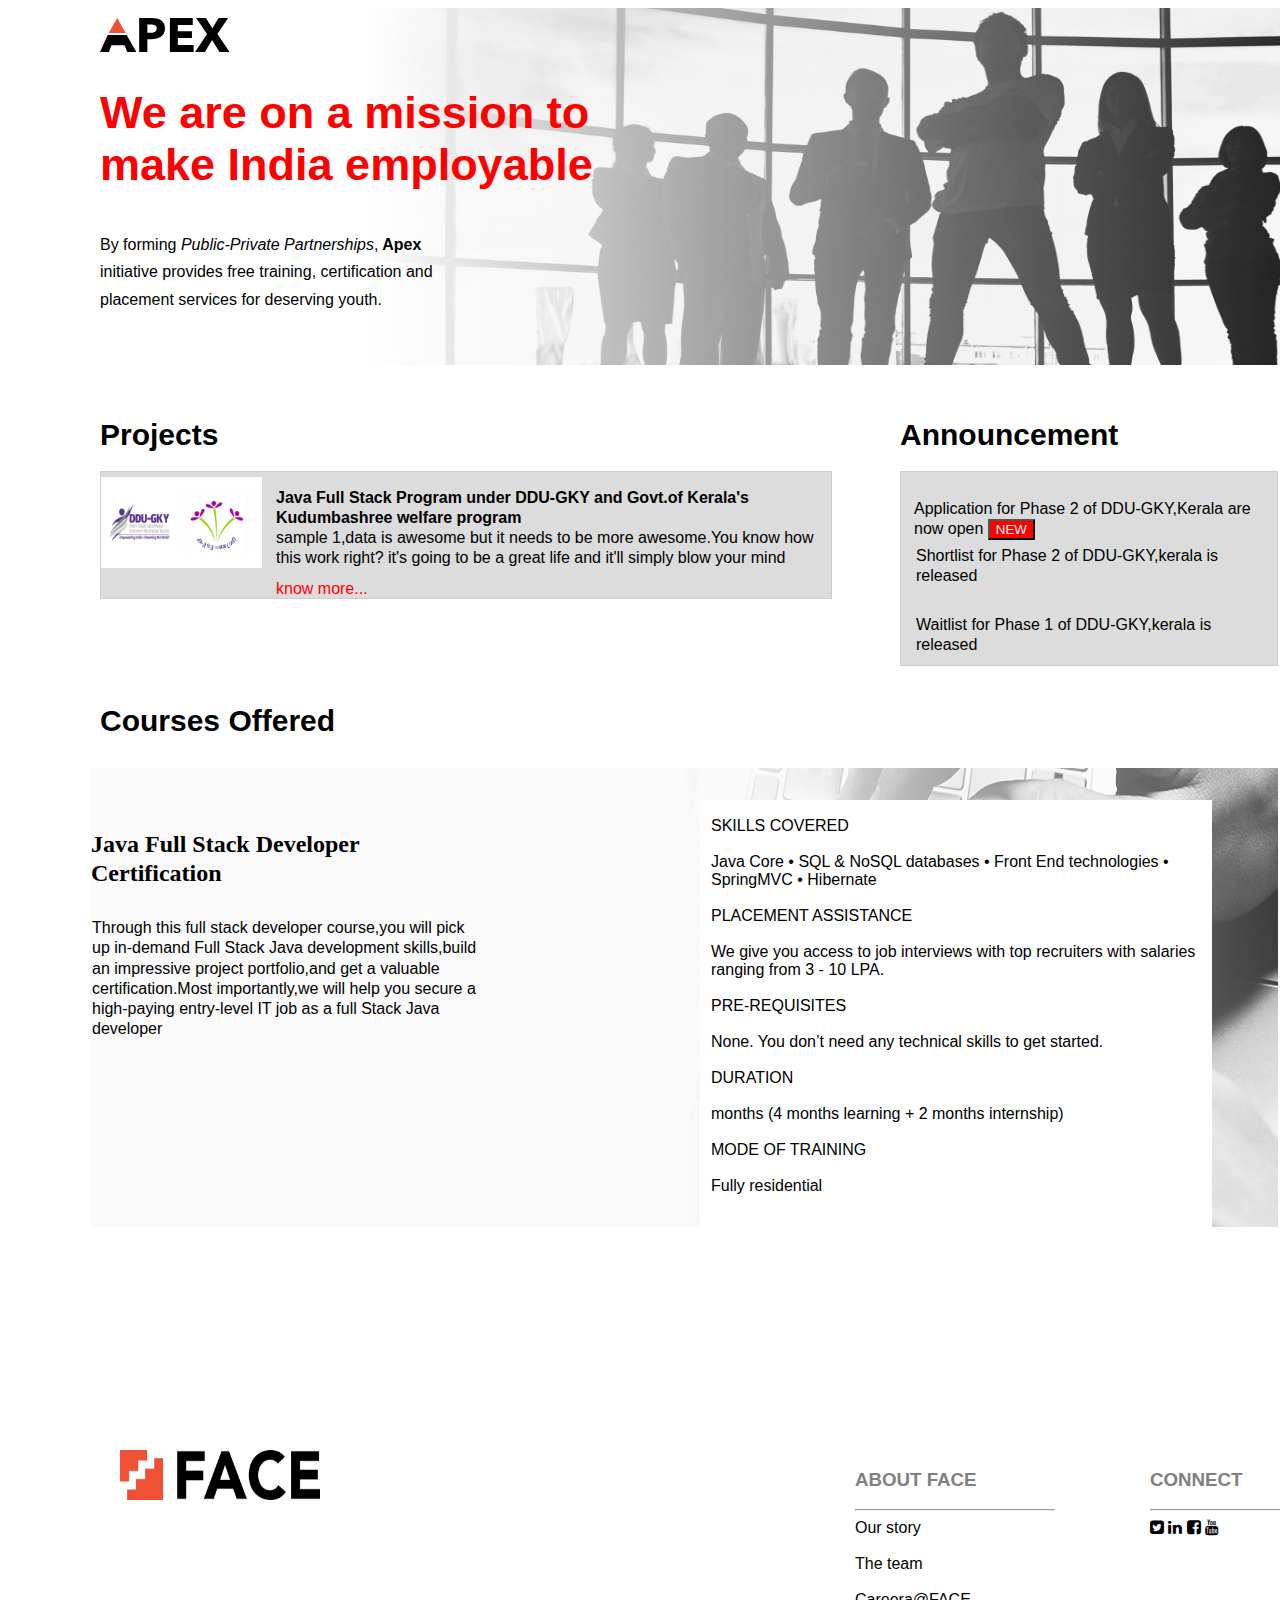
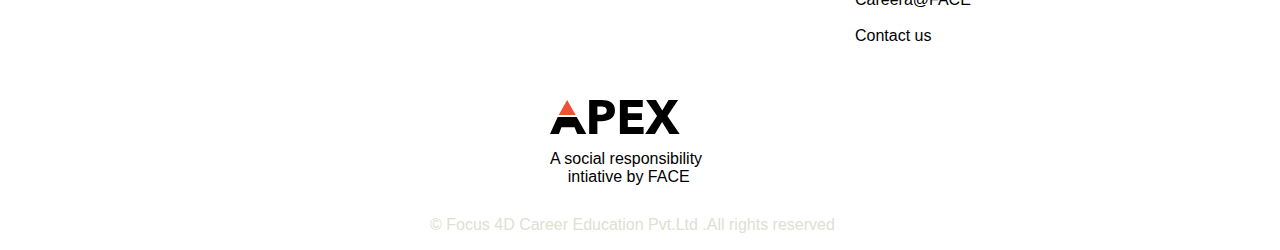
<file: project4Main/index.html>
<html>
<head>
  <link rel="stylesheet" href="index.css">
  <link rel="stylesheet" href="https://cdnjs.cloudflare.com/ajax/libs/font-awesome/4.7.0/css/font-awesome.min.css">
  <title>1FACE</title>
</head>
<body style="font-family:helvetica;">
  <img src="background image.png" style="width: 1342px;height: 357px;">
  <div>
    <img src="Apex logo.svg" style=" position:absolute; left:100px; top: 18px;">
    <h1  style="color:red;left:100px;position:absolute;top:57px;font-size: 45px;">We are on a mission to <br>make India employable</h1>
    <p style="left: 100px;top: 215px;position: absolute; line-height: 27.3px;">By forming<i> Public-Private Partnerships</i>,<b> Apex</b> <br> initiative provides free training, certification and <br>placement services for deserving youth.</p>
    <p style="left: 100px;top: 388px;position: absolute; font-size: 30px;"><b> Projects</b></p>
    <div class="prout">
      <img src="ddu.png" style=" position:absolute; width: 161px; top:5px;">
      <p style="position: absolute; line-height: 20.3px;padding-left: 175px;"><b>Java Full Stack Program under DDU-GKY and Govt.of Kerala's<br>Kudumbashree welfare program</b></p>
      <p style="position: absolute; line-height: 20.3px;padding-left: 175px; padding-top: 40px;">sample 1,data is awesome but it needs to be more awesome.You know how<br>this work right? it's going to be a great life and it'll simply blow your mind</p>
    <br><br><br><br><br><br>  <a href="#" style=" padding-left: 175px;padding-top:102px;">know more...</a>
    </div>
    <p style="left: 900px;top: 388px;position: absolute; font-size: 30px;"><b>Announcement</b></p>
    <div class="anout">
    <p style="position: absolute; line-height: 20.3px;padding-left: 175px;">
    <p style="position: absolute; line-height: 20.3px;padding-left: 13px;padding-top: 11px;">Application for Phase 2 of DDU-GKY,Kerala are<br>now open <button type="button" name="button">NEW</button></p>
    <p style="position: absolute; line-height: 20.3px;padding-left: 15px; padding-top: 58px;">Shortlist for Phase 2 of DDU-GKY,kerala is<br>released</p>
    <p style="position: absolute; line-height: 20.3px;padding-left: 15px; padding-top: 127px;">Waitlist for Phase 1 of DDU-GKY,kerala is released</p>
    </div>
    <p style="left: 100px;top: 674px;position: absolute; font-size: 30px;"><b> Courses Offered</b></p>
    <div class="co">
      <img src="the image.png" style="position: absolute;width: 1188px;top: 768px;left: 90px;height:459;">
      <p style="position: absolute;line-height: 29.3px;padding-left: 83px;padding-top: 441px;font-size: 24px;font-family:cursive; "><b>Java Full Stack Developer<br>Certification</b></p>
      <p style="position: absolute; line-height: 20.3px;padding-left: 84px;padding-top: 537px;">Through this full stack developer course,you will pick<br> up in-demand Full Stack Java development skills,build<br>an impressive project portfolio,and get a valuable<br>certification.Most importantly,we will help you secure a<br>high-paying entry-level IT job as a full Stack Java<br>developer</p>
      <div class="skills">
      <p>SKILLS COVERED <br> <br>Java Core • SQL & NoSQL databases • Front End technologies • SpringMVC • Hibernate <br> <br>PLACEMENT ASSISTANCE  <br> <br>We give you access to job interviews with top recruiters with salaries ranging from 3 - 10 LPA. <br> <br>PRE-REQUISITES <br> <br>None. You don’t need any technical skills to get started. <br><br>DURATION <br><br>months (4 months learning + 2 months internship) <br><br>MODE OF TRAINING <br><br>Fully residential</p>

    </div>

    </div>
    <div class="animation">
    <marquee><img src="c3.png " height="150px" width="200px">
       <img src="c4.png" height="150px" width="200px">
      <img src="c5.png" height="150px" width="200px">
      <img src="c6.png" height="150px" width="200px">
       <img src="c7.png" height="150px" width="200px">
        <img src="c8.png" height="150px" width="200px">
        <img src="c9.png" height="150px" width="200px">
         <img src="c10.png" height="150px" width="200px">
         <img src="c11.png" height="150px" width="200px">
          <img src="c12.png" height="150px" width="200px"></marquee>
      </div>
      <div class="aboutface">
        <h3 class="aboutfacetext">ABOUT FACE</h3> <hr>
        <a href="#">Our story</a><br><br>
        <a href="#">The team</a><br><br>
        <a href="#">Careera@FACE</a><br><br>
        <a href="#">Contact us</a>

      </div>
      <div class="connect">
        <h3 class="connecttext">CONNECT</h3> <hr>
        <i class="fa fa-twitter-square"></i>
        <i class='fa fa-linkedin'></i>
        <i class='fa fa-facebook-square'></i>
        <i class="fa fa-youtube"></i>
      </div>
      <div class="face">
        <img src="Group.png" height="50px" width="200px">
      </div>
      <div class="face2">
        <img src="Apex logo.svg" >
        <p>A social responsibility <br>&nbsp &nbsp intiative by FACE</p>
        </div>
<div class="copy">
  <p>&copy Focus 4D Career Education Pvt.Ltd .All rights reserved</p>
</div>


  </div>
</body>
</file>
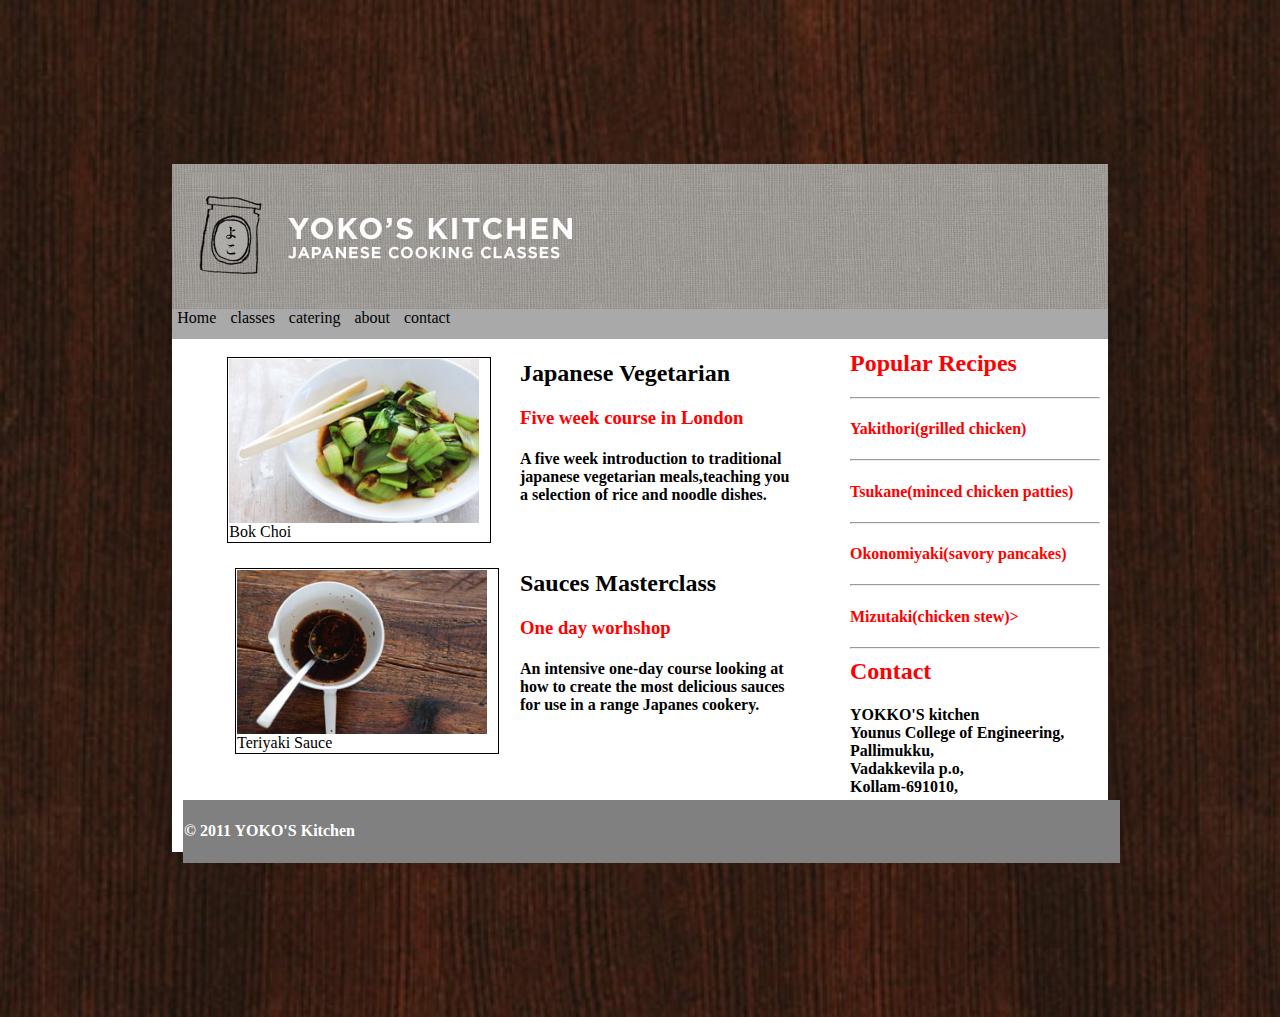
<file: cookieMain/css/index.html>
<html>
    <head>
          <title>login</title>
    </head>
	<style>
	body{
    background-image:url(dark-wood.jpg);
	background-size:100%;
	align:center;
    }
	.a{
	align:center;
	width:58.5em;
	height:43em;
	margin:13%;
	background-color:white;
	}
	.a1{
	width:100%;
	height:30px;
	background-color:darkgray;


	}
  .a1 a{
    color: black;
    width:60px;
    height: 5px;
    text-decoration: none;
    padding:5px;

  }


  .a1 a:hover{

    background-color: white;
    width: 10px;
    height: 90px;
    


  }
	.j{
	border:1px solid black;
	padding:1px;
	width:260px;
	margin-left:15px;
	margin-top:18px;
	}
	.l{
	border:1px solid black;
	padding:1px;
	width:260px;
	margin-left:15px;
	margin-top:18px;
	}
	.c
	{
	display:inline;
	text-decoration:none;
	color:white;
	padding:30px;
	}
	.d{
	border=1px ;
	border-color="black";
	border-width: thin;
	}
	.e{

    position: absolute; visibility: visible; left: 520px; top: 340px; height: 250px; width: 280px; z-index: 200;
	}
	.f{
	position: absolute; visibility: visible; left: 180px; top: 550px; height: 250px; width:280px; z-index: 200;
	}
	.g{
	position: absolute; visibility: visible; left: 520px; top: 550px; height: 250px; width: 280px; z-index: 200;
	}
	.h{
	position: absolute; visibility: visible; left: 850px; top: 330px; height: 200px; width: 250px; z-index: 200;
	}
     .i{
	 position: absolute; visibility: visible; left: 850px; top: 620px; height: 200px; width: 250px; z-index: 200;
	 }
	 .k{
	  display:block;
	  position: absolute;
      right: 20p;
      width: 935px;
      right: -20px;
      right: -20px;
      top: 180px;
	  background-color:gray;
	  color:white;
	  padding:1px 1px;
	 }

	</style>
	<body>
	<div class="a">
	<header style="background-image:url('header.jpg'); height:145px; width:100%"></header>
	<div class="a1">
	<a  href="#">Home</a>
	<a  href="#">classes</a>
	<a  href="#">catering</a>
	<a  href ="#">about</a>
	<a  href="#">contact</a>


	</div>
	<div class="d">
	<figure>
	<div class="j">
	<img src="bok-choi.jpg" heigh="150" width="250" >
	<figcaption>Bok Choi</figcaption></div></figure></div>

	<div class="e">
	<h2>Japanese Vegetarian</h2><h3 style="color:Red";>Five week course in London </h3>
	<h4>A five week introduction to traditional japanese vegetarian meals,teaching you a selection of rice and noodle dishes.</h4>
	</div>
	<div class="f">
	<figure>
	<div class="l">
	<img src="teriyaki.jpg" heigh="150" width="250" >
	<figcaption>Teriyaki Sauce</figcaption></div></figure></div>
	<div class="g">
	<h2>Sauces Masterclass</h2><h3 style="color:Red";>One day worhshop </h3>
	<h4>An intensive one-day course looking at how to create the most delicious sauces for use in a range Japanes cookery.</h4>
	</div>
	<div class="h">
	<h2 style="color:Red";>Popular Recipes</h2><hr>
	<h4 style="color:Red";>Yakithori(grilled chicken)</h4><hr>
	<h4 style="color:Red";>Tsukane(minced chicken patties)</h4><hr>
	<h4 style="color:Red";>Okonomiyaki(savory pancakes)</h4><hr>
	<h4 style="color:Red";>Mizutaki(chicken stew)> </h4><hr>
   </div>
   <div class="i">
   <br><h2 style="color:Red";>Contact</h2>
   <h4>YOKKO'S kitchen <br>Younus College of Engineering,<br>Pallimukku,<br>Vadakkevila p.o,<br>Kollam-691010,</h4>
   <div class="k">
   <h4>&copy 2011 YOKO'S Kitchen </h4>
   </div>
 </div>
</div>
	</body>
</html>
</file>
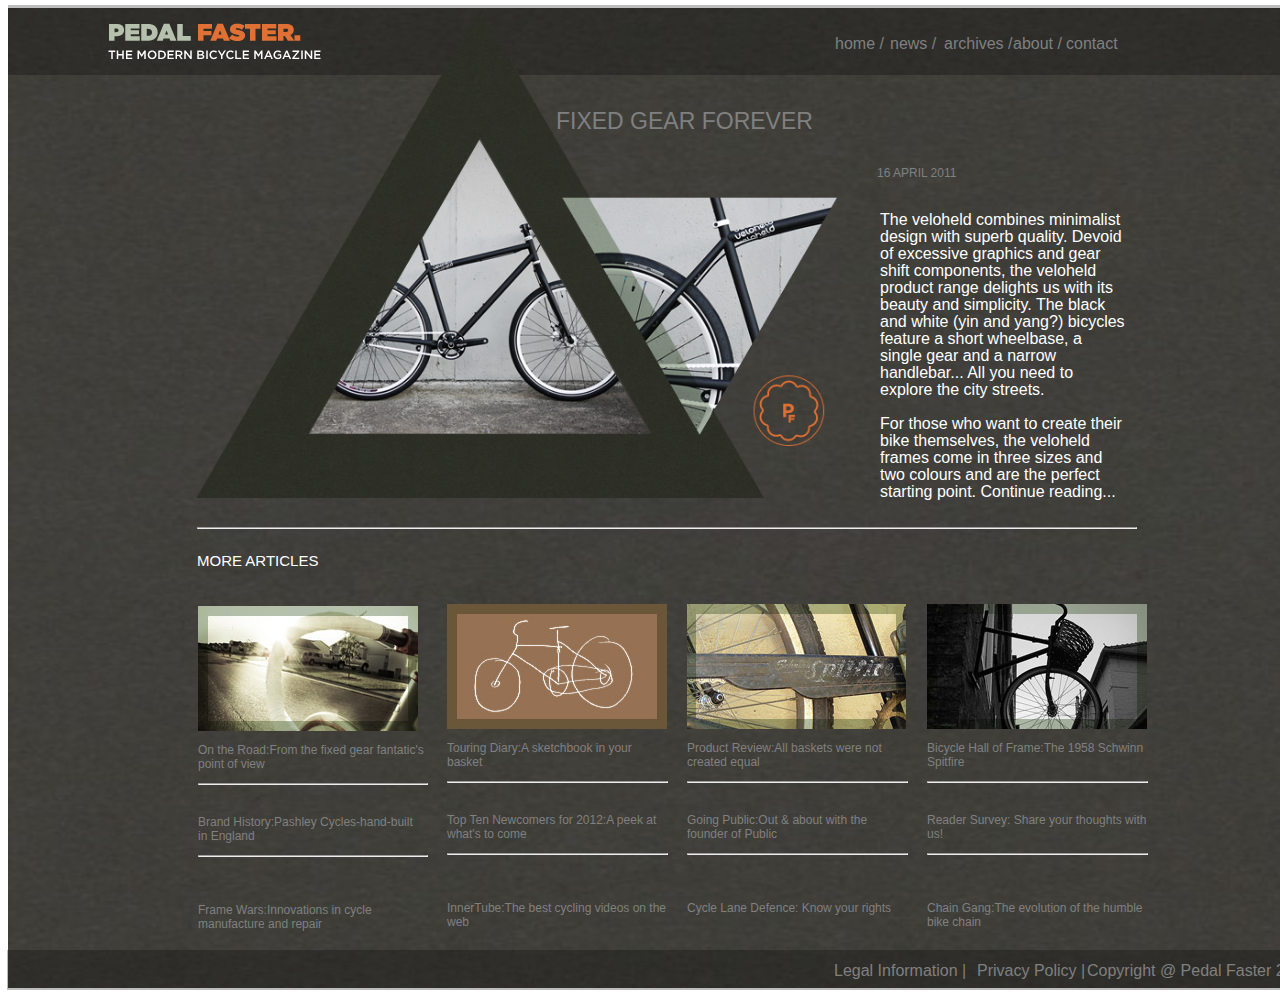
<file: cycleMain/indexc.html>
<html>
    <head>
     <link rel="stylesheet" href="indexc.css">
     <link rel="stylesheet" href="https://cdnjs.cloudflare.com/ajax/libs/font-awesome/4.7.0/css/font-awesome.min.css">
       <title>CYCLE</title>
</head>
<body style="font-family:helvetica;">
  <!-- <main div start> -->
  <div class="backgroundimage">
    <img src="bg.jpg" style="width: 1342px;height: 980px;">
    <!-- <header div start> -->
    <div class="blackcolor">
      <div class="logo">
      <img src="logo.png">
      <a href="#">home  /</a>
      <a href="#" style="left:882px;">news /</a>
      <a href="#" style="left:936px;">archives /</a>
      <a href="#" style="left:1005px;">about /</a>
      <a href="#" style="left:1058px;">contact</a>
      </div>
    </div>
    <!-- <header div ends> -->
      <div >
      <!-- <triangle div start> -->
      <img src="bg-triangle.png"style="position: absolute;top: 8px;width: 569px;left: 196px;">
      <img src="triangles.png" style="position: absolute;top: 139px;width: 529px;left: 308px;">
      <p style="position: absolute;top: 85px;left: 556px;color: gray; font-size: 23px;">FIXED GEAR FOREVER </p>
      <p style="position: absolute;top: 154px;left: 877px;color: gray; font-size: 12px;">16 APRIL 2011</p>
      <div class="para">
        <p>The veloheld combines minimalist design with superb quality. Devoid of excessive graphics and gear shift components,
           the veloheld product range delights us with its beauty and simplicity. The black and white (yin and yang?) bicycles
           feature a short wheelbase, a single gear and a narrow handlebar... All you need to explore the city streets.<br><br>
           For those who want to create their bike themselves, the veloheld frames come in three sizes and two colours and are
           the perfect starting point. Continue reading...</p><br>
     </div>
    </div>
    <!-- <triangle div ends> -->
<div class="morearticles">
  <!-- <main article division start> -->
      <hr>
    <p style="position: absolute; color: white;font-size: 15px;font-family:helvetica;">MORE ARTICLES</p>
    <!-- <1st small article division > -->
    <div class="fig1">
      <img src="more1.jpg">
      <p style="font-size:12px; font-family:helvetica;color:gray;" >On the Road:From the fixed gear fantatic's<br>point of view<br><hr></p>
      <p style="font-size:12px; font-family:helvetica;color:gray;"><br>Brand History:Pashley Cycles-hand-built<br>in England<br><hr></p><br>
      <p style="font-size:12px; font-family:helvetica;color:gray;">Frame Wars:Innovations in cycle<br>manufacture and repair</p>
     </div>
     <!-- <ends 1st small article> -->
     <!-- <2st small article division > -->
     <div class="fig2">
       <img src="more2.jpg">
       <p style="font-size:12px ;font-family:helvetica;color:gray;" >Touring Diary:A sketchbook in your<br>basket<br><hr></p>
       <p style="font-size:12px;font-family:helvetica;color:gray;"><br>Top Ten Newcomers for 2012:A peek at<br>what's to come<br><hr></p><br>
       <p style="font-size:12px;font-family:helvetica;color:gray;">InnerTube:The best cycling videos on the <br>web</p>
     </div>
     <!-- <ends 2nd small article division > -->
     <!-- <4th small article division > -->
     <div class="fig4">
       <img src="more3.jpg">
       <p style="font-size:12px ;font-family:helvetica;color:gray;" >Bicycle Hall of Frame:The 1958 Schwinn<br>Spitfire<br><hr></p>
       <p style="font-size:12px;font-family:helvetica;color:gray;"><br>Reader Survey: Share your thoughts with<br>us!<br><hr></p><br>
       <p style="font-size:12px;font-family:helvetica;color:gray;">Chain Gang:The evolution of the humble<br>bike chain</p>
     </div>

     <!-- <ends 4th small article division > -->
      <!-- <3rd small article division start > -->
     <div class="fig3">
       <img src="more4.jpg">
       <p style="font-size:12px ;font-family:helvetica;color:gray;" >Product Review:All baskets were not <br>created equal<br><hr></p>
       <p style="font-size:12px;font-family:helvetica;color:gray;"><br>Going Public:Out & about with the<br>founder of Public<br><hr></p><br>
       <p style="font-size:12px;font-family:helvetica;color:gray;">Cycle Lane Defence: Know your rights </p>
     </div>
     <!-- <ends 3rd small article division > -->
     </div>
     <!-- <mainarticle division ends> -->
     <!-- <footer start> -->
     <div class="blackcolorfooter">

       <a href="#">Legal Information  |</a>
       <a href="#" style="left:970px;">Privacy Policy |</a>
       <a href="#" style="left:1080px;">Copyright @ Pedal Faster 2011 </a>
     </div>
     <!-- <footer ends> -->
   </div>
</body>
</html>
</file>
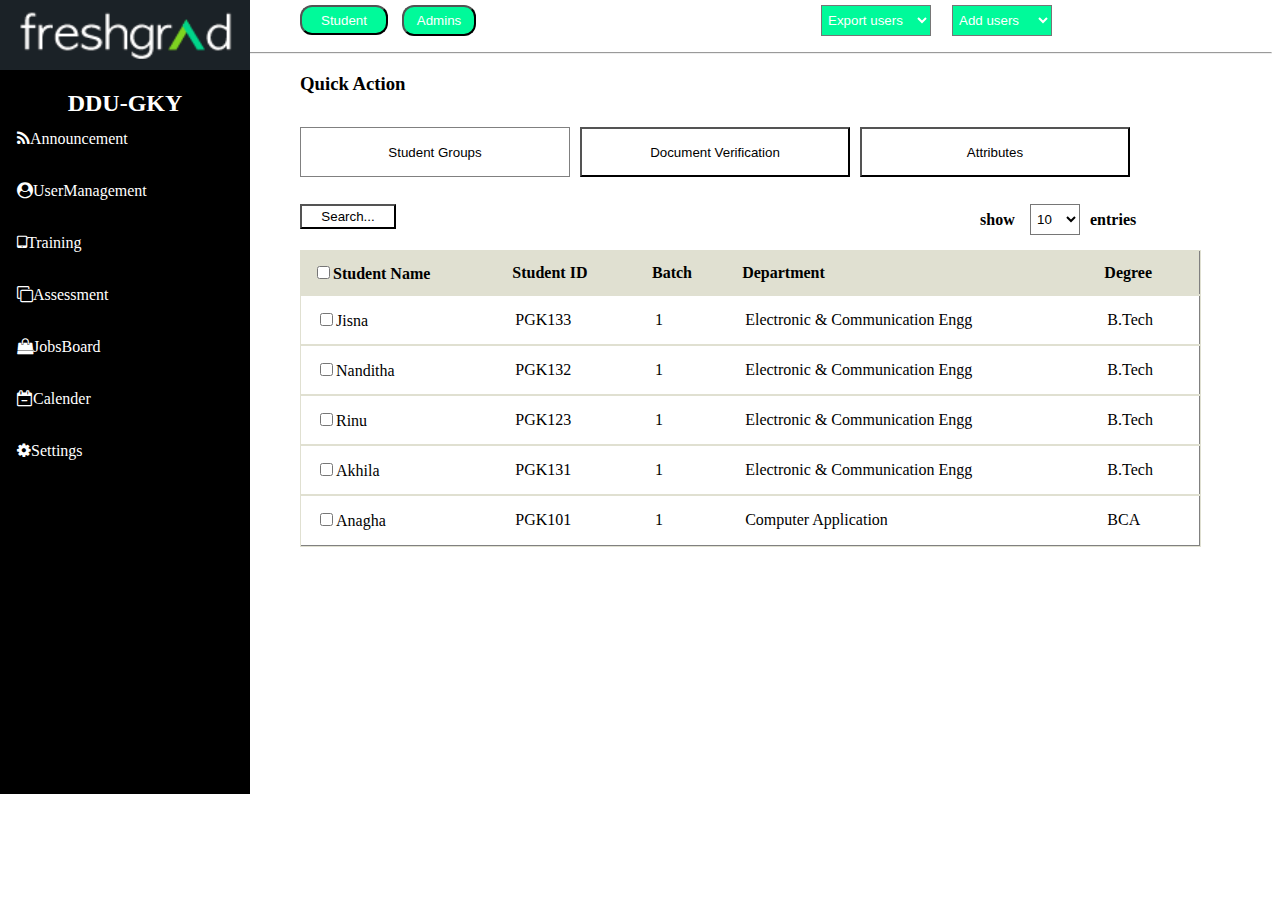
<file: ddu-freshgradMain/ddu.html>
<html><head>
  <link rel="stylesheet" href="ddu.css">
  <link rel="stylesheet" href="https://cdnjs.cloudflare.com/ajax/libs/font-awesome/4.7.0/css/font-awesome.min.css">
  <title>ddu</title>
  </head><body>
    <div class="a">
    <img src="./ddu_files/capture.png" height="70px" width="250px">
      <br><h2 style="colr:white; text-align:center;">DDU-GKY<br><br><br><br></h2>
    <div class="b">
        <a href="#" ><i class ="fa fa-rss">Announcement</i></a><br><br><br>
        <a href="#" ><i class ="fa fa-user-circle">UserManagement</a></i><br><br><br>
        <a href="#"><i class ="fa fa-tablet">Training</a></i><br><br><br>
        <a href="#"><i class ="fa fa-clone">Assessment</a></i><br><br><br>
        <a href="#" ><i class ="fa fa-shopping-bag">JobsBoard</a></i><br><br><br>
        <a href="#" ><i class ="fa fa-calendar-minus-o">Calender</a></i><br><br><br>
        <a href="#" ><i class ="fa fa-gear">Settings</a></i><br><br><br>
      </div><br></div>
        <button class="bu" type="submit" value="Submit">Student</button>
        <button class="b2" type="submit" value="Submit">Admins</button>
        <select class="b3" name="devices">
          <option value="dell">Export users</option>
          <option value="hp">hp</option>
          </select>
        <select class="b4" name="devices">
          <option value="dell">Add users</option>
          <option value="hp">hp</option>
          </select>
      <div class="b5">
        <h3>Quick Action</h3>
      </div>
        <button class="b6" type="submit" value="Submit">Student Groups</button>
          <button class="b7" type="submit" value="Submit">Document Verification</button>
          <button class="b8" type="submit" value="Submit">Attributes</button>
      <br><br><hr>
          <button class="b9" type="submit" value="Submit">Search...</button>
          <div class="c1">
            <h4>show</h4>
          </div>
          <select class="c2" name="devices">
            <option value="dell">10</option>
            <option value="hp">hp</option>
            </select>
            <div class="c3">
              <h4>entries</h4>
            </div>
<table>
  <tr>
    <th> <input type="checkbox" name="checkbox" value="Bike">Student Name</th>
    <th>Student ID</th>
    <th>Batch</th>
    <th>Department</th>
    <th>Degree</th>
  </tr>
  <tr>
    <td><input type="checkbox" name="checkbox" value="Bike">Jisna</td>
    <td>PGK133</td>
    <td>1</td>
    <td>Electronic & Communication Engg</td>
    <td>B.Tech</td>
  </tr>
  <tr>
    <td> <input type="checkbox" name="checkbox" value="Bike">Nanditha</td>
    <td>PGK132</td>
    <td>1</td>
    <td>Electronic & Communication Engg</td>
    <td>B.Tech</td>
  </tr>
  <tr>
    <td> <input type="checkbox" name="checkbox" value="Bike">Rinu</td>
    <td>PGK123</td>
    <td>1</td>
    <td>Electronic & Communication Engg</td>
    <td>B.Tech</td>
  </tr>
  <tr>
    <td> <input type="checkbox" name="checkbox" value="Bike">Akhila</td>
    <td>PGK131</td>
    <td>1</td>
    <td>Electronic & Communication Engg</td>
    <td>B.Tech</td>
  </tr>
  <tr>
    <td> <input type="checkbox" name="checkbox" value="Bike">Anagha</td>
    <td>PGK101</td>
    <td>1</td>
    <td>Computer Application</td>
    <td>BCA</td>

  </tr>
</table>

</body></html>
</file>
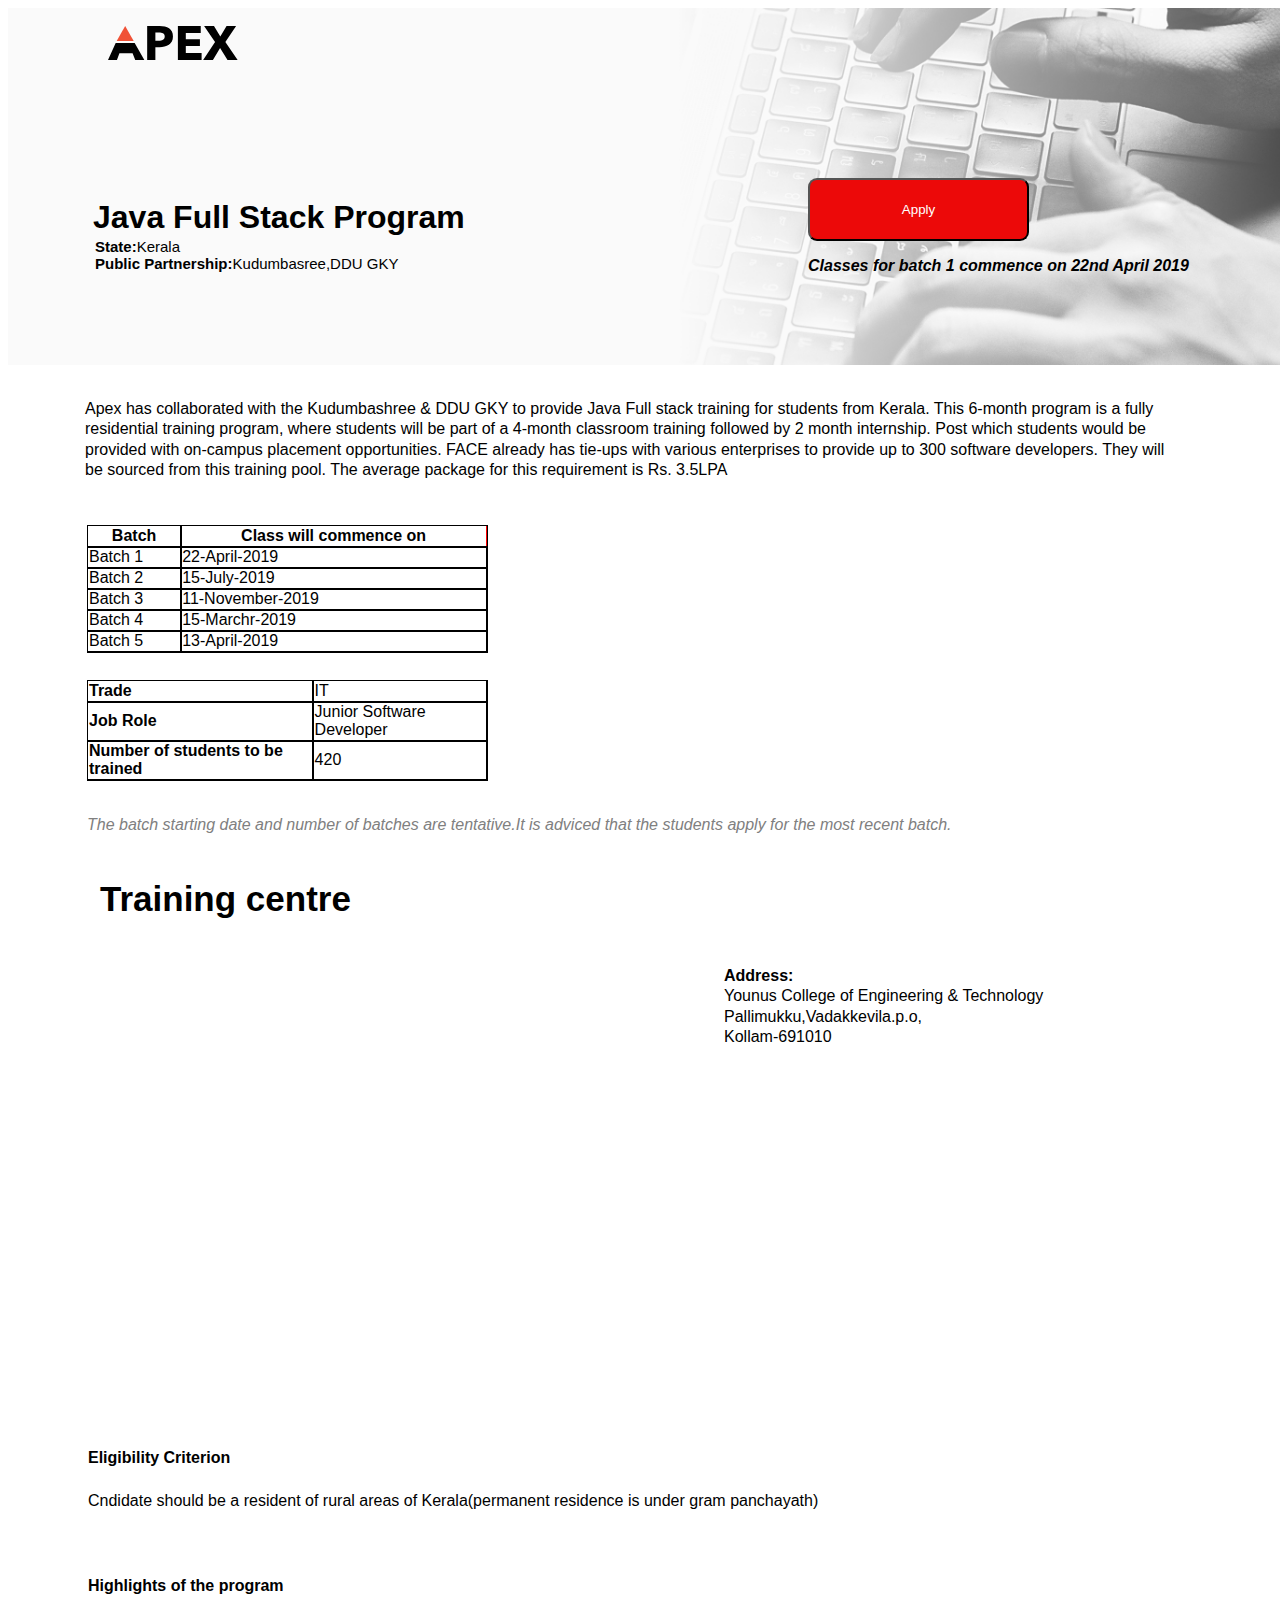
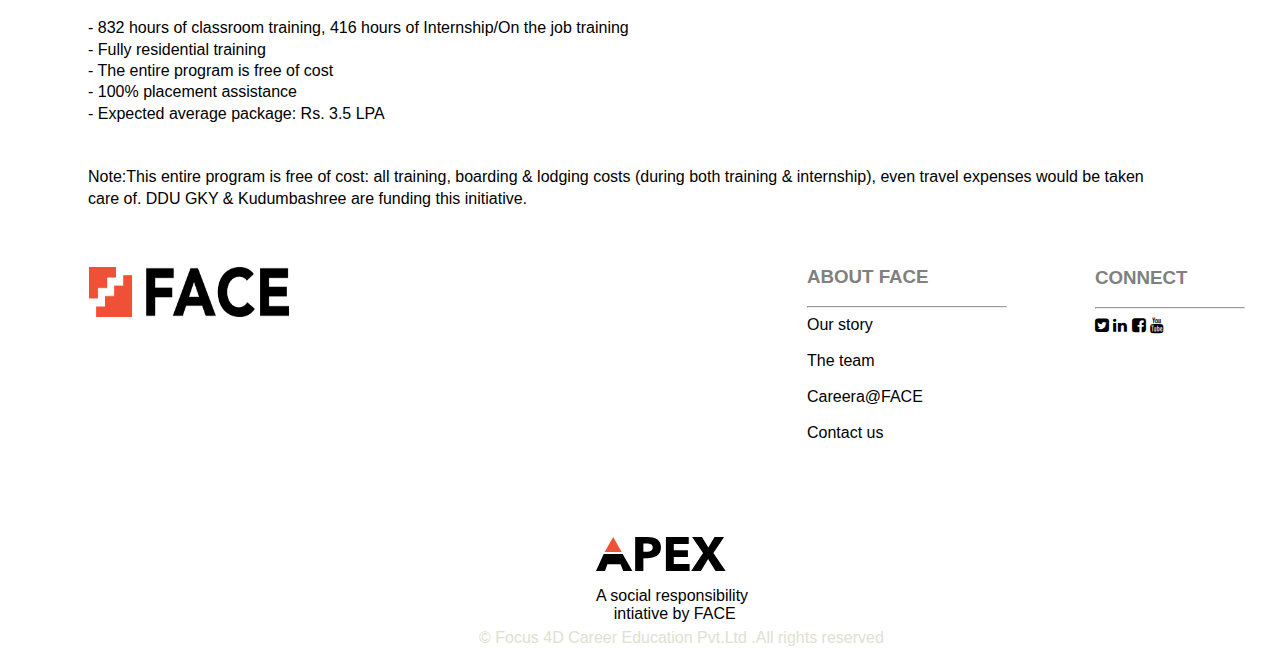
<file: project4Main/index2.html>
<html>
<head>
  <link rel="stylesheet" href="index2.css">
  <link rel="stylesheet" href="https://cdnjs.cloudflare.com/ajax/libs/font-awesome/4.7.0/css/font-awesome.min.css">
  <title>THE FACE</title>
</head>
<body style="font-family:helvetica;">
  <div class="topimage">
    <img src="the image.png" style="width: 1342px;height: 357px;">
    <img src="Apex logo.svg" style=" position:absolute; left:100px; top: 18px;">
    
    <div class="javahead">
        <h1>Java Full Stack Program</h1>
        <p><b>State:</b>Kerala<b><br>Public Partnership:</b>Kudumbasree,DDU GKY</p><br>
        <p>
    </div>
           <div class="Apply">
      <button type="button" name="button">Apply</button>
      <p><b><i>Classes for batch 1  commence on 22nd April 2019</i></b></p>
           </div>
</div>
<div class="Apexhas">
  <p>Apex has collaborated with the Kudumbashree & DDU GKY to provide Java Full stack training
     for students from Kerala. This 6-month program is a fully <br>residential training program,
     where students will be part of a 4-month classroom training followed by 2 month internship.
     Post which students would be<br> provided with on-campus placement opportunities. FACE already
      has tie-ups with various enterprises to provide up to 300 software developers. They will <br>be
      sourced from this training pool. The average package for this requirement is Rs. 3.5LPA </p>
</div>
<div class="table1">
  <table >
    <tr>
      <th><b>Batch</b></th>
      <th><b>Class will commence on </b></th>
    </tr>
    <tr>
      <td>Batch 1</td>
      <td>22-April-2019</td>
      </tr>
      <tr>
        <td>Batch 2</td>
        <td>15-July-2019</td>
      </tr>
      <tr>
        <td>Batch 3</td>
        <td>11-November-2019</td>
      </tr>
      <tr>
        <td>Batch 4</td>
        <td>15-Marchr-2019</td>
      </tr>
     <tr>
      <td>Batch 5</td>
      <td>13-April-2019</td>
    </tr>
  </table>
</div>
<div class="sline">
  <p><i>The batch starting date and number of batches are tentative.It is adviced that the students apply for the most recent batch.</i></p>
</div>

<div class="table2">
<table>
  <tr>
  <td><b>Trade</b></td>
  <td>IT</td>
  </tr>
  <tr>
  <td><b>Job Role</b></td>
  <td>Junior Software Developer</td>
  </tr>
  <tr>
  <td><b>Number of students to be trained</b></td>
  <td>420</td>
  </tr>
</table>
</div>
<h2  style="color:black;left:100px;position:absolute;top:850px;font-size: 35px;">Training centre</h2>
<div class="map">
  <iframe src="https://www.google.com/maps/embed?pb=!1m18!1m12!1m3!1d125531.64654577825!2d76.15320918093106!3d10.511379921012418!2m3!1f0!2f0!3f0!3m2!1i1024!2i768!4f13.1!3m3!1m2!1s0x3ba7ee15ed42d1bb%3A0x82e45aa016ca7db!2sThrissur%2C%20Kerala!5e0!3m2!1sen!2sin!4v1571480921888!5m2!1sen!2sin" width="600" height="450" frameborder="0" style="border:0;" allowfullscreen=""></iframe>
</div>
<div class="address">
  <p><b>Address:</b><br>Younus College of Engineering & Technology<br>Pallimukku,Vadakkevila.p.o,<br>Kollam-691010</p>
</div>
<div class="lasttext">
  <p><b>Eligibility Criterion</b><br><br>Cndidate should be a resident of rural areas of Kerala(permanent residence is under gram panchayath)<br><br><br><br>
    <b>Highlights of the program</b><br><br>- 832 hours of classroom training, 416 hours of Internship/On the job training<br>
- Fully residential training<br>
- The entire program is free of cost<br>
- 100% placement assistance<br>
- Expected average package: Rs. 3.5 LPA<br><br><br>

Note:This entire program is free of cost: all training, boarding & lodging costs (during both training & internship),
 even travel expenses would be taken<br> care of. DDU GKY & Kudumbashree are funding this initiative.</p>
</div>
<div class="aboutface">
  <h3 class="aboutfacetext">ABOUT FACE</h3> <hr>
  <a href="#">Our story</a><br><br>
  <a href="#">The team</a><br><br>
  <a href="#">Careera@FACE</a><br><br>
  <a href="#">Contact us</a>

</div>

<div class="connect">
  <h3 class="connecttext">CONNECT</h3> <hr>
  <i class="fa fa-twitter-square"></i>
  <i class='fa fa-linkedin'></i>
  <i class='fa fa-facebook-square'></i>
  <i class="fa fa-youtube"></i>
</div>
<div class="face">
  <img src="Group.png" height="50px" width="200px">
</div>
<div class="face2">
  <img src="Apex logo.svg" >
  <p>A social responsibility <br>&nbsp &nbsp intiative by FACE</p>
  </div>
<div class="copy">
<p>&copy Focus 4D Career Education Pvt.Ltd .All rights reserved</p>
</div>
  </body>
  </html>
</file>
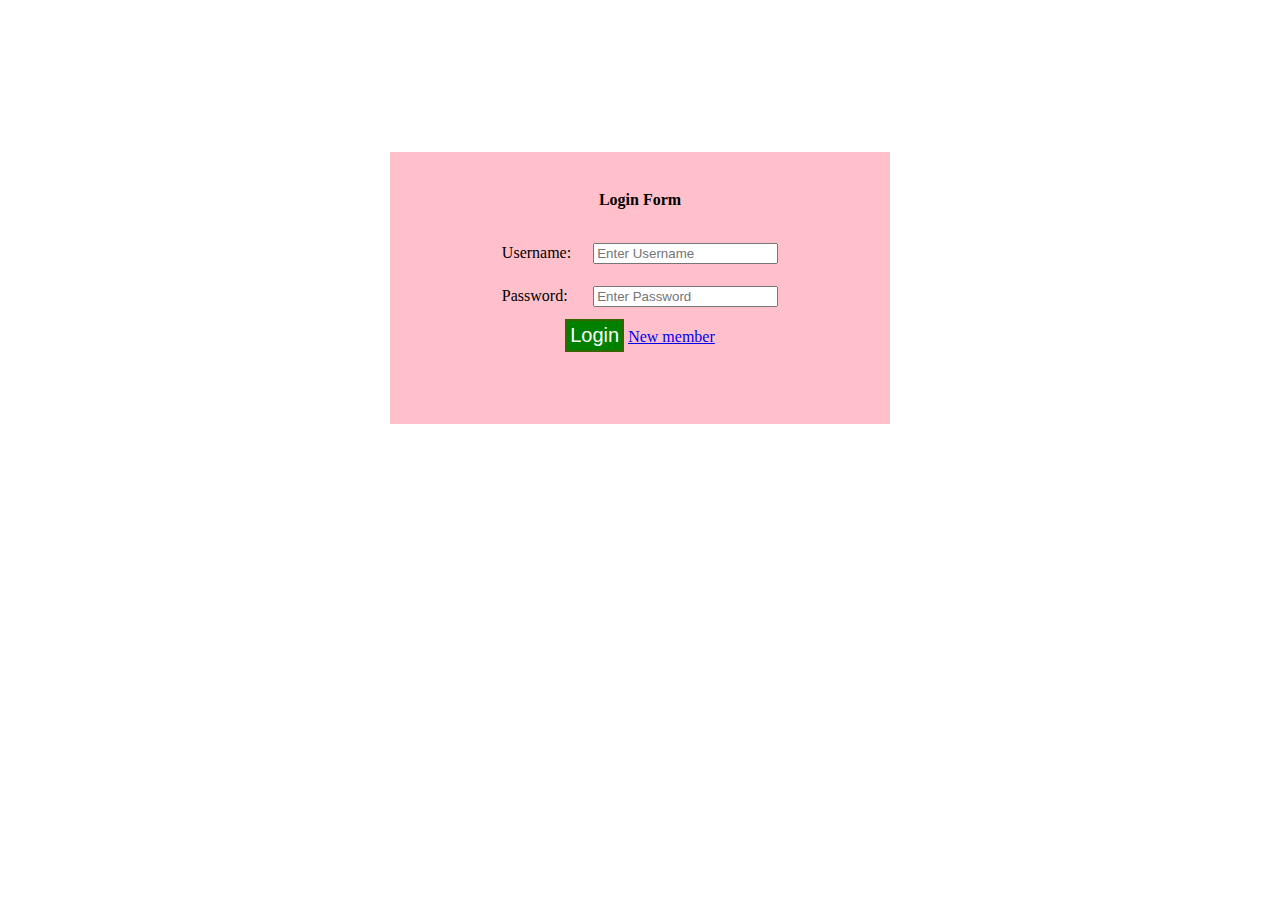
<file: Registration&login formMain/loginform.html>
<html>
    <head>
          <title>Login Page</title>
          <style >
            form{
              background-color:pink;
              max-width: 500px;

            }
          </style>
    </head>
          <body >
            <center><div class="ab">
               <br><br><br><br><br><br><br><br>
                 <form >
                      <br>
                   <h4>Login Form</h4>

              <table cellpadding="10">
               <tr>
               <td>Username:</td>
               <td><input type ="text" placeholder="Enter Username"></td>
               </tr>
               <tr>
               <td>Password:</td>
               <td><input type ="text" placeholder="Enter Password"></td></tr>

               </table>
           <input type="submit" value="Login" style="font-size:15pt;color:white;background-color:green;border:2px solid #336600;padding:3px"> <a href ="Registrationform.html">New member
   <br><br><br><br><br> </a></form>
            </div>
          </body>
  </html>
</file>
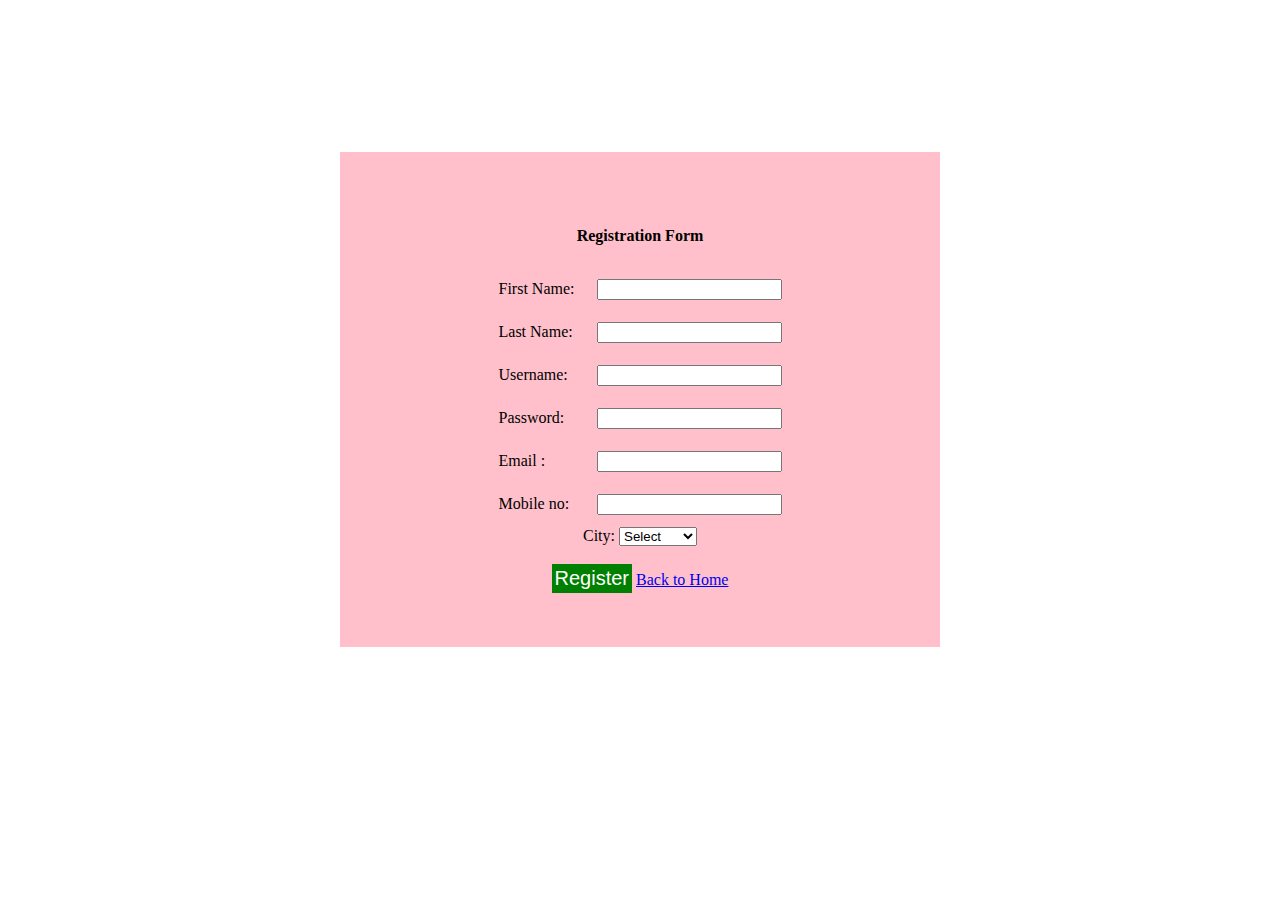
<file: Registration&login formMain/Registrationform.html>
<html>
    <head>
          <title>login Page</title>
    </head>
    <style >
      form{
        background-color:pink;
        max-width: 600px;

      }
      </style>
          <body>
          <br><br><br><br><br><br><br><br>
            <center><div class="ab">
                 <form>
                      <br><br><br>
                   <h4>Registration Form</h4>

              <table cellpadding="10">
               <tr>
               <td>First Name:</td>
               <td><input type ="text"></td>
               </tr>
               <tr>
               <td>Last Name:</td>
               <td><input type ="text"></td></tr>
               </tr>
               <tr>
               <td>Username: </td>
               <td><input type ="text"></td>
               </tr><tr>
               <td>Password:  </td>
                <td><input type ="text"></td></tr>
                <tr>
               <td>Email    :  </td>
                <td><input type ="text"></td></tr><tr>
               <td>Mobile no:  </td><td><input type ="text"></td></tr>
               </table>
           City:
           <select>
           <option value="Select">Select</option>
           <option value="Thrissur">Thrissur</option>
           <option value="Kollam">kollam</option>
           <option value="Kotayam">kotayam</option>
           <option value="Alapuzha">Alapuzha</option>
         </select><br><br>
           <input type="submit" value="Register" style="font-size:15pt;color:white;background-color:green;border:2px;padding:3px"> <a href ="loginform.html">Back to Home
              <br><br><br><br> </form>
            </div>
          </body>
  </html>
</file>
<file: project4Main/index.css>
.prout{
  position: absolute;
  left: 100px;
  border: 1px solid #80808026;
  width: 730px;
  height: 126px;
  top: 471px;
  background-color:gainsboro;
}
.prout a{
  text-decoration: none;
  color: red;
}
.anout{
  position: absolute;
  left: 900px;
  border: 1px solid #80808026;
  width: 376px;
  height: 193px;
  top: 471px;
  background-color:gainsboro;
}
button{
  color: white;
background-color:red;
}
.skills{
  position: absolute;
  left: 700px;
  border: 1px solid white;
  width: 500px;
  height: 429px;
  top: 800px;
  background-color:white;
  padding-left: 10px;
}
.animation{
  position: absolute;
  top: 1230px;
  width:1300px;
  height:60px;
  left: 30px;
}
.aboutfacetext{
 color: gray;
 font-family:helvetica;
}

.aboutface{
  position: absolute;
  left: 850px;
  width: 200px;
  height: 100px;
  top: 1450px;
  padding-left: 5px;

}
.aboutface a
{
  text-decoration: none;
  color: black;
}
.connect{
  position: absolute;
  left: 1150px;
  width: 150px;
  height: 100px;
  top: 1450px;

}
.connecttext{
  color: gray;
  font-family:helvetica;
}
.face{
    position: absolute;
    left: 120px;
    top: 1450px;
}
.face2{
  position: absolute;
    left: 550px;
    top: 1700px;
}
.copy
{
  position: absolute;
  left: 430px;
  top:1800px;
  color:#e0e0d1;
}
</file>
<file: cycleMain/indexc.css>
.blackcolor{
  position: absolute;
  background-color: #00000042;
  height: 70px;
  width: 1341px;
  top: 5px;
}
.logo{
   position:absolute;
   left:0px;
   top: 18px;
   height: 46px;
   width: 1336px;

}
.logo img {
  margin-left: 100px;

}
.logo a {
  left: 827px;
  position: absolute;
  text-decoration: none;
  color: gray;
  top: 12px;
}
.para
{
  position: absolute;
  font-family: helvetica;
  left: 880px;
  top: 195px;
  height: 325px;
  width: 246px;
  line-height: 17px;
  color: white;
}
.morearticles{
  position: absolute;
  left: 197px;
  top: 519px;
  height: 360px;
  width: 940px;

}
.fig1{
  margin-left: 1px;
  margin-top: 77px;
  height: 340px;
  width: 230px;

  }
  .fig2{
    top: 15px;
    position: absolute;
    margin-top: 70px;
    margin-left: 250px;
    height: 345px;
    width: 221px;

    }
    .fig3{
      top: 15px;
      position: absolute;
      margin-top: 70px;
      margin-left: 490px;
      height: 345px;
      width: 221px;

      }
.fig4{
  top: 15px;
  position: absolute;
  margin-top: 70px;
  margin-left: 730px;
  height: 345px;
  width: 221px;

  }
  .blackcolorfooter{
    position: absolute;
    background-color: #00000042;
    height: 40px;
    width: 1341px;
    top: 950px;
    left:7px;
  }
  .blackcolorfooter a {
    left: 827px;
    position: absolute;
    text-decoration: none;
    color: gray;
    top: 12px;
  }
</file>
<file: ddu-freshgradMain/ddu.css>
.a{
    position: absolute;
    visibility: visible;
    left:0px;
    top:0px;
    height: 794px;
    width:250px;
    background-color: black;
}
h2{
  color: white;
}
.b{
position: absolute;
visibility: visible;
left:2px;
top:130px;
height: 30px;
width:100px;
}
.b a{
  color: white;
  text-decoration: none;
  margin-left: 15px;
}
.b a :hover{
  background-color: red;
  width: 100px;
  height: 150px;
  color: white;
  display: block;

}
  .bu{
    border-radius:12px;
    position: absolute;
    left:300px;
    top:5px;
    height: 30px;
    width:88px;
    background-color: #00FA9A;
    padding: 2px;color: white;
    border :1px solid #e0eod1;
    }
.b2{
  border-radius: 12px;position: absolute;
  visibility: visible;left:402px;top:5px;
  height: 31px;width:74px;background-color: #00FA9A;
  padding: 2px;color: white;
}
.b3{
  position: absolute;visibility: visible;
  left:821px;top:5px;height: 31px;width:110px;
  background-color: #00FA9A;padding: 2px;color: white;
}
.b4{
  position: absolute;visibility: visible;
  left:952px;top:5px;height: 31px;width:100px;
  background-color: #00FA9A;padding: 2px;color: white;
}
.b5
{
   position: absolute;visibility: visible;
     left:300px;top:54px;
}
.b6
{
  position: absolute;visibility:visible;
  left:300px;top:127px;height: 50px;
  width:270px;background-color: white;padding: 1px;
  border: 1px solid gray;
}
.b7
{
  position: absolute;visibility:visible;
  left:580px;top:127px;height: 50px;
  width:270px;background-color: white;padding: 2px;
  border: 1px solid-gray;
}
.b8
{
  position: absolute;visibility:visible;left:860px;
  top:127px;height: 50px;width:270px;background-color: white;
  padding: 2px;border: 1px solid-gray;
}
.b9
{
  position: absolute;visibility:visible;
  left:300px;top:204px;height: 25px;width:96px;
  background-color: white;padding: 2px;border: 1px solid-gray;
}
.c1{
  position: absolute;
  visibility: visible;
  left:980px;top:190px;

}
.c2{
  position: absolute;visibility: visible;
  left:1030px;top:204px;height: 31px;width:50px;
  background-color:white;padding: 2px;color: black;
}
.c3{
  position: absolute;
  visibility: visible;
  left:1090px;top:190px;
}
table{
  position: absolute;
  visibility: visible;
  left:300px;top:250px;
  width: 900px;
  border: 1px solid gray;
  border-collapse: collapse;
}
tr{
  outline: thin solid #e0e0d1;
  }
  th{
    border-collapse: collapse;
    padding: 12px;
    text-align:left;
    background-color:#e0e0d1;

  }
  td{
    border-collapse: collapse;
    padding: 15px;
    text-align:left;
    }
</file>
<file: project4Main/index2.css>
.topimage{
  position: absolute;
  height: 357px;
  width: 1342;
}
.javahead{
      position: absolute;
      top: 170px;
      left: 85px;
      font-family: sans-serif;
      width: 600px;
      height: 120px;
}
.javahead p{
  position: absolute;
  top: 45px;
  left: 2px;
  font-size:15px;
}
.Apply{
  position: absolute;
  top: 170px;
  left: 800px;
  font-family: sans-serif;
  width: 400px;
  height: 120px;

}
button{
  width: 221px;
  height: 63px;
  color: white;
  background-color:#ec0909;;
  border-radius: 9px;
  left: 200px;
}
.Apexhas{
  position: absolute;
  top: 383px;
  left: 85px;
  width: 1180px;
  height: 102px;
  line-height: 20.3px;
}
.table1
{
  position: absolute;
  top: 525px;
  left: 87px;
  font-family: sans-serif;
  width: 400px;
  height: 196px;

}
table{
  width: 400px;
  cellpadding: 10px;
  outline-color: black;
  border-collapse: collapse;
    border: 1px solid black;
}
tr,th,td{
  outline: thin solid black;
  border: 1px solid black;
  border-collapse: collapse;
  }
  th{
    border-color: red;
  }
.table2{
  position: absolute;
  top: 680px;
  left: 87px;
  font-family: sans-serif;
  width: 300px;
  height: 120px;
}
.sline{
    position: absolute;
    top: 800px;
    left: 87px;
    color: grey;
}
.map{
  position: absolute;
  top: 950px;
  left: 87px;
}
.address{
      position: absolute;
      top: 950px;
      left: 724px;
      height: 100px;
      width: 360px;
      line-height: 20.3px;
    }
.lasttext{
     position: absolute;
     top: 1431px;
    left: 88px;
    height: 406px;
    width: 1068px;
    line-height: 21.3px;
}
.aboutfacetext{
 color: gray;
 font-family:helvetica;
}

.aboutface{
  position: absolute;
  left: 802px;
  width: 200px;
  height: 100px;
  top: 1847px;
  padding-left: 5px;

}
.aboutface a
{
  text-decoration: none;
  color: black;
}
.connect{
  position: absolute;
  left: 1095px;
  width: 150px;
  height: 100px;
  top: 1848px;
}
.connecttext{
  color: gray;
  font-family:helvetica;
}

.face{
    position: absolute;
    position: absolute;
    left: 89px;
    top: 1867px;
}
.face2{
  position: absolute;
  left: 596px;
  top: 2137px;
}
.copy
{
  position: absolute;
  left: 479px;
  top: 2213px;
  color:#e0e0d1;
}
</file>
